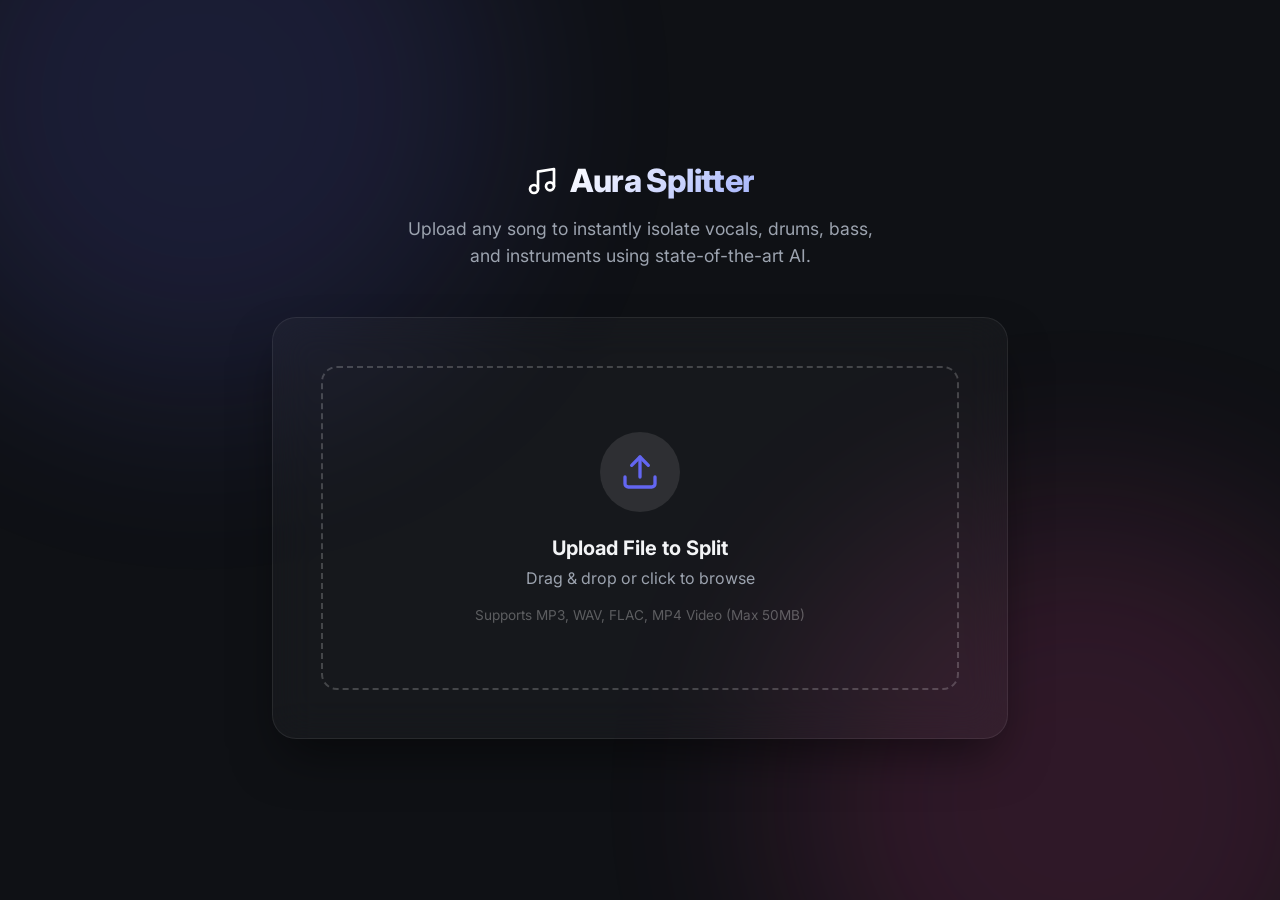
<file: index.html>
<!DOCTYPE html>
<html lang="en">
<head>
    <meta charset="UTF-8">
    <meta name="viewport" content="width=device-width, initial-scale=1.0">
    <title>AI Music Separator</title>
    <link rel="stylesheet" href="./static/style.css">
    <link href="https://fonts.googleapis.com/css2?family=Inter:wght@400;500;600;700;800&display=swap" rel="stylesheet">
</head>
<body>
    <div class="background-effects">
        <div class="glow glow-1"></div>
        <div class="glow glow-2"></div>
    </div>

    <div class="container">
        <header>
            <div class="logo">
                <svg width="32" height="32" viewBox="0 0 24 24" fill="none" xmlns="http://www.w3.org/2000/svg">
                    <path d="M9 18V5L21 3V16" stroke="white" stroke-width="2" stroke-linecap="round" stroke-linejoin="round"/>
                    <path d="M6 21C7.65685 21 9 19.6569 9 18C9 16.3431 7.65685 15 6 15C4.34315 15 3 16.3431 3 18C3 19.6569 4.34315 21 6 21Z" stroke="white" stroke-width="2" stroke-linecap="round" stroke-linejoin="round"/>
                    <path d="M18 19C19.6569 19 21 17.6569 21 16C21 14.3431 19.6569 13 18 13C16.3431 13 15 14.3431 15 16C15 17.6569 16.3431 19 18 19Z" stroke="white" stroke-width="2" stroke-linecap="round" stroke-linejoin="round"/>
                </svg>
                <h2>Aura Splitter</h2>
            </div>
            <p class="subtitle">Upload any song to instantly isolate vocals, drums, bass, and instruments using state-of-the-art AI.</p>
        </header>

        <main>
            <!-- Start State -->
            <div id="upload-panel" class="panel active">
                <input type="file" id="file-input" accept=".mp3,.wav,.flac,.ogg,.m4a,.mp4,.mov,.avi,.mkv" hidden>
                <div class="dropzone" id="dropzone">
                    <div class="dropzone-content">
                        <div class="icon-container">
                            <svg width="40" height="40" viewBox="0 0 24 24" fill="none" xmlns="http://www.w3.org/2000/svg">
                                <path d="M21 15V19C21 19.5304 20.7893 20.0391 20.4142 20.4142C20.0391 20.7893 19.5304 21 19 21H5C4.46957 21 3.96086 20.7893 3.58579 20.4142C3.21071 20.0391 3 19.5304 3 19V15" stroke="currentColor" stroke-width="2" stroke-linecap="round" stroke-linejoin="round"/>
                                <path d="M17 8L12 3L7 8" stroke="currentColor" stroke-width="2" stroke-linecap="round" stroke-linejoin="round"/>
                                <path d="M12 3V15" stroke="currentColor" stroke-width="2" stroke-linecap="round" stroke-linejoin="round"/>
                            </svg>
                        </div>
                        <h3>Upload File to Split</h3>
                        <p>Drag & drop or click to browse</p>
                        <span class="file-limits">Supports MP3, WAV, FLAC, MP4 Video (Max 50MB)</span>
                    </div>
                </div>
                <div id="error-message" class="error-text hidden"></div>
            </div>

            <!-- Processing State -->
            <div id="processing-panel" class="panel">
                <div class="waveform-loader">
                    <div class="bar"></div>
                    <div class="bar"></div>
                    <div class="bar"></div>
                    <div class="bar"></div>
                    <div class="bar"></div>
                </div>
                <h3 id="processing-status">Uploading...</h3>
                <p>AI is splitting your song into individual stems. This can take a few minutes.</p>
            </div>

            <!-- Result State -->
            <div id="result-panel" class="panel">
                <div class="result-header">
                    <h3>Separation Complete</h3>
                    <button class="btn btn-secondary" id="reset-btn">Split Another</button>
                </div>
                
                <div id="tracks-container" class="tracks-list">
                    <!-- Populated via JS -->
                </div>
            </div>
        </main>
    </div>

    <script src="./static/app.js?v=4"></script>
</body>
</html>
</file>
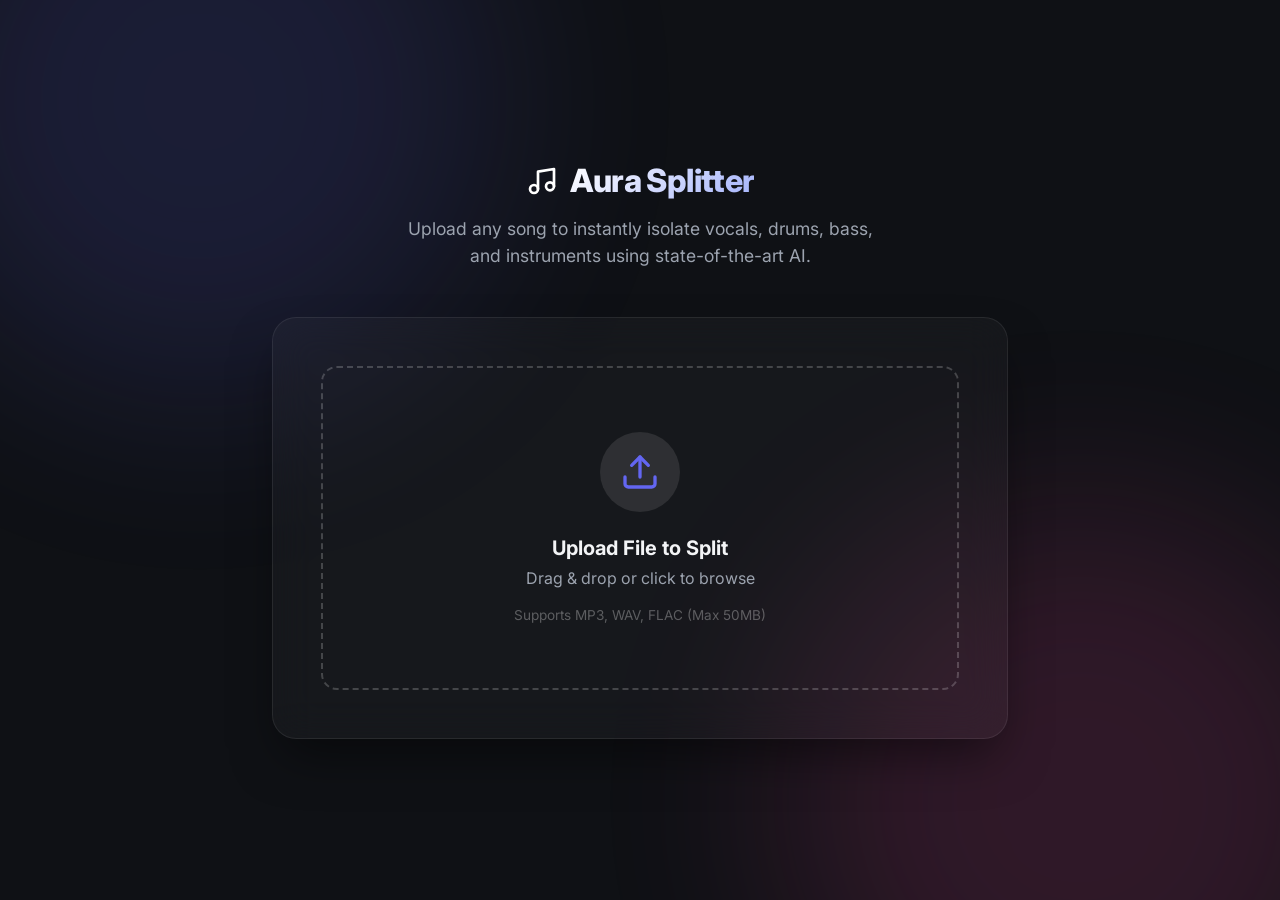
<file: templates/index.html>
<!DOCTYPE html>
<html lang="en">
<head>
    <meta charset="UTF-8">
    <meta name="viewport" content="width=device-width, initial-scale=1.0">
    <title>AI Music Separator</title>
    <link rel="stylesheet" href="/static/style.css">
    <link href="https://fonts.googleapis.com/css2?family=Inter:wght@400;500;600;700;800&display=swap" rel="stylesheet">
</head>
<body>
    <div class="background-effects">
        <div class="glow glow-1"></div>
        <div class="glow glow-2"></div>
    </div>

    <div class="container">
        <header>
            <div class="logo">
                <svg width="32" height="32" viewBox="0 0 24 24" fill="none" xmlns="http://www.w3.org/2000/svg">
                    <path d="M9 18V5L21 3V16" stroke="white" stroke-width="2" stroke-linecap="round" stroke-linejoin="round"/>
                    <path d="M6 21C7.65685 21 9 19.6569 9 18C9 16.3431 7.65685 15 6 15C4.34315 15 3 16.3431 3 18C3 19.6569 4.34315 21 6 21Z" stroke="white" stroke-width="2" stroke-linecap="round" stroke-linejoin="round"/>
                    <path d="M18 19C19.6569 19 21 17.6569 21 16C21 14.3431 19.6569 13 18 13C16.3431 13 15 14.3431 15 16C15 17.6569 16.3431 19 18 19Z" stroke="white" stroke-width="2" stroke-linecap="round" stroke-linejoin="round"/>
                </svg>
                <h2>Aura Splitter</h2>
            </div>
            <p class="subtitle">Upload any song to instantly isolate vocals, drums, bass, and instruments using state-of-the-art AI.</p>
        </header>

        <main>
            <!-- Start State -->
            <div id="upload-panel" class="panel active">
                <input type="file" id="file-input" accept=".mp3,.wav,.flac,.ogg,.m4a" hidden>
                <div class="dropzone" id="dropzone">
                    <div class="dropzone-content">
                        <div class="icon-container">
                            <svg width="40" height="40" viewBox="0 0 24 24" fill="none" xmlns="http://www.w3.org/2000/svg">
                                <path d="M21 15V19C21 19.5304 20.7893 20.0391 20.4142 20.4142C20.0391 20.7893 19.5304 21 19 21H5C4.46957 21 3.96086 20.7893 3.58579 20.4142C3.21071 20.0391 3 19.5304 3 19V15" stroke="currentColor" stroke-width="2" stroke-linecap="round" stroke-linejoin="round"/>
                                <path d="M17 8L12 3L7 8" stroke="currentColor" stroke-width="2" stroke-linecap="round" stroke-linejoin="round"/>
                                <path d="M12 3V15" stroke="currentColor" stroke-width="2" stroke-linecap="round" stroke-linejoin="round"/>
                            </svg>
                        </div>
                        <h3>Upload File to Split</h3>
                        <p>Drag & drop or click to browse</p>
                        <span class="file-limits">Supports MP3, WAV, FLAC (Max 50MB)</span>
                    </div>
                </div>
                <div id="error-message" class="error-text hidden"></div>
            </div>

            <!-- Processing State -->
            <div id="processing-panel" class="panel hidden">
                <div class="waveform-loader">
                    <div class="bar"></div>
                    <div class="bar"></div>
                    <div class="bar"></div>
                    <div class="bar"></div>
                    <div class="bar"></div>
                </div>
                <h3 id="processing-status">Uploading...</h3>
                <p>AI is splitting your song into individual stems. This can take a few minutes.</p>
            </div>

            <!-- Result State -->
            <div id="result-panel" class="panel hidden">
                <div class="result-header">
                    <h3>Separation Complete</h3>
                    <button class="btn btn-secondary" id="reset-btn">Split Another</button>
                </div>
                
                <div id="tracks-container" class="tracks-list">
                    <!-- Populated via JS -->
                </div>
            </div>
        </main>
    </div>

    <script src="/static/app.js"></script>
</body>
</html>
</file>
<file: static/style.css>
:root {
    --bg-dark: #0f1115;
    --panel-bg: rgba(255, 255, 255, 0.03);
    --panel-border: rgba(255, 255, 255, 0.08);
    --text-main: #f3f4f6;
    --text-muted: #9ca3af;
    --primary: #6366f1;
    --primary-hover: #4f46e5;
    --secondary: rgba(255, 255, 255, 0.1);
    --secondary-hover: rgba(255, 255, 255, 0.15);
    --accent: #ec4899;
}

* {
    box-sizing: border-box;
    margin: 0;
    padding: 0;
}

body {
    font-family: 'Inter', sans-serif;
    background-color: var(--bg-dark);
    color: var(--text-main);
    min-height: 100vh;
    display: flex;
    justify-content: center;
    align-items: center;
    overflow-x: hidden;
    position: relative;
}

/* Background effects */
.background-effects {
    position: fixed;
    top: 0;
    left: 0;
    width: 100vw;
    height: 100vh;
    z-index: -1;
    overflow: hidden;
    pointer-events: none;
}

.glow {
    position: absolute;
    width: 600px;
    height: 600px;
    border-radius: 50%;
    filter: blur(100px);
    opacity: 0.15;
}

.glow-1 {
    top: -200px;
    left: -100px;
    background: var(--primary);
    animation: drift 20s infinite alternate ease-in-out;
}

.glow-2 {
    bottom: -200px;
    right: -100px;
    background: var(--accent);
    animation: drift 25s infinite alternate-reverse ease-in-out;
}

@keyframes drift {
    0% { transform: translate(0, 0); }
    100% { transform: translate(50px, 50px); }
}

.container {
    width: 100%;
    max-width: 800px;
    padding: 2rem;
    z-index: 1;
}

header {
    text-align: center;
    margin-bottom: 3rem;
}

.logo {
    display: inline-flex;
    align-items: center;
    gap: 12px;
    margin-bottom: 1rem;
}

h2 {
    font-weight: 800;
    font-size: 2rem;
    letter-spacing: -0.02em;
    background: linear-gradient(135deg, #fff, #a5b4fc);
    -webkit-background-clip: text;
    -webkit-text-fill-color: transparent;
}

.subtitle {
    color: var(--text-muted);
    font-size: 1.1rem;
    max-width: 500px;
    margin: 0 auto;
    line-height: 1.5;
}

.panel {
    display: none;
    background: var(--panel-bg);
    border: 1px solid var(--panel-border);
    border-radius: 24px;
    padding: 3rem;
    backdrop-filter: blur(20px);
    -webkit-backdrop-filter: blur(20px);
    box-shadow: 0 25px 50px -12px rgba(0, 0, 0, 0.5);
    animation: fadeIn 0.4s ease;
}

.panel.active {
    display: block;
}

@keyframes fadeIn {
    from { opacity: 0; transform: translateY(10px); }
    to { opacity: 1; transform: translateY(0); }
}

.dropzone {
    border: 2px dashed rgba(255, 255, 255, 0.2);
    border-radius: 16px;
    padding: 4rem 2rem;
    text-align: center;
    cursor: pointer;
    transition: all 0.2s ease;
}

.dropzone:hover, .dropzone.dragover {
    border-color: var(--primary);
    background: rgba(99, 102, 241, 0.05);
}

.icon-container {
    width: 80px;
    height: 80px;
    border-radius: 50%;
    background: var(--secondary);
    display: flex;
    justify-content: center;
    align-items: center;
    margin: 0 auto 1.5rem;
    color: var(--primary);
}

.dropzone h3 {
    font-size: 1.25rem;
    margin-bottom: 0.5rem;
}

.dropzone p {
    color: var(--text-muted);
    margin-bottom: 1rem;
}

.file-limits {
    font-size: 0.85rem;
    color: rgba(255,255,255,0.3);
}

.error-text {
    color: #ef4444;
    text-align: center;
    margin-top: 1rem;
    font-size: 0.9rem;
}

.hidden {
    display: none !important;
}

/* Loader */
#processing-panel {
    text-align: center;
}

.waveform-loader {
    display: flex;
    align-items: center;
    justify-content: center;
    gap: 6px;
    height: 60px;
    margin-bottom: 2rem;
}

.waveform-loader .bar {
    width: 6px;
    height: 100%;
    background: var(--primary);
    border-radius: 3px;
    animation: waveform 1s ease-in-out infinite;
}

.waveform-loader .bar:nth-child(1) { animation-delay: 0.0s; }
.waveform-loader .bar:nth-child(2) { animation-delay: 0.2s; }
.waveform-loader .bar:nth-child(3) { animation-delay: 0.4s; }
.waveform-loader .bar:nth-child(4) { animation-delay: 0.2s; }
.waveform-loader .bar:nth-child(5) { animation-delay: 0.0s; }

@keyframes waveform {
    0%, 100% { height: 20%; }
    50% { height: 100%; }
}

#processing-panel h3 {
    font-size: 1.5rem;
    margin-bottom: 0.5rem;
}

#processing-panel p {
    color: var(--text-muted);
}

/* Results */
.result-header {
    display: flex;
    justify-content: space-between;
    align-items: center;
    margin-bottom: 2rem;
}

.btn {
    padding: 10px 20px;
    border-radius: 8px;
    font-size: 0.95rem;
    font-weight: 600;
    cursor: pointer;
    border: none;
    transition: all 0.2s ease;
}

.btn-primary {
    background: var(--primary);
    color: white;
}

.btn-primary:hover {
    background: var(--primary-hover);
}

.btn-secondary {
    background: var(--secondary);
    color: white;
}

.btn-secondary:hover {
    background: var(--secondary-hover);
}

.tracks-list {
    display: flex;
    flex-direction: column;
    gap: 1rem;
}

.track-item {
    background: rgba(0, 0, 0, 0.2);
    border: 1px solid var(--panel-border);
    border-radius: 12px;
    padding: 1rem;
    display: flex;
    align-items: center;
    gap: 1rem;
}

.track-icon {
    width: 48px;
    height: 48px;
    border-radius: 10px;
    background: var(--secondary);
    display: flex;
    justify-content: center;
    align-items: center;
    font-size: 1.5rem;
}

/* Unique bg for specific stems */
.track-icon.vocals { background: rgba(236, 72, 153, 0.1); color: #ec4899; }
.track-icon.drums { background: rgba(245, 158, 11, 0.1); color: #f59e0b; }
.track-icon.bass { background: rgba(16, 185, 129, 0.1); color: #10b981; }
.track-icon.other { background: rgba(99, 102, 241, 0.1); color: #6366f1; }

.track-info {
    flex: 1;
}

.track-info h4 {
    margin-bottom: 0.25rem;
    text-transform: capitalize;
}

.custom-audio-player {
    width: 100%;
    height: 36px;
    border-radius: 8px;
    outline: none;
}

.custom-audio-player::-webkit-media-controls-enclosure {
    background-color: var(--secondary);
    border-radius: 8px;
}

.download-btn {
    display: inline-flex;
    align-items: center;
    justify-content: center;
    width: 40px;
    height: 40px;
    border-radius: 8px;
    background: var(--primary);
    color: white;
    text-decoration: none;
    transition: opacity 0.2s;
}

.download-btn:hover {
    opacity: 0.8;
}
</file>
